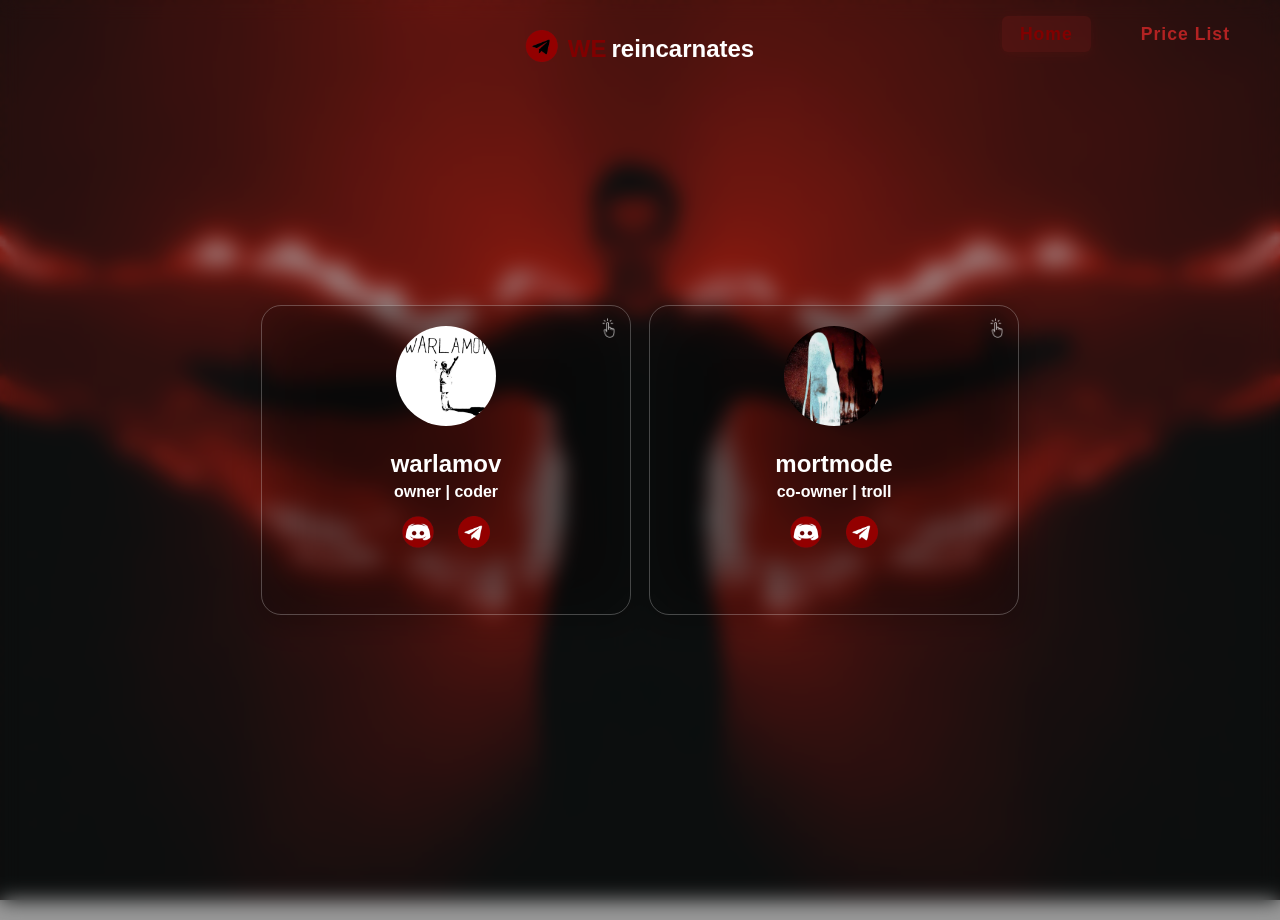
<file: public/index.html>
<!DOCTYPE html>
<html lang="en">
<head>
  <meta charset="UTF-8" />
  <link rel="icon" type="image/png" href="Images/wr.png" sizes="32x32" />
  <meta name="viewport" content="width=device-width, initial-scale=1.0" />
  <title>we reincarnate</title>
  <link rel="stylesheet" href="style.css" />
  <link href="https://fonts.cdnfonts.com/css/radwave-demo" rel="stylesheet">
  <style>
    @import url('https://fonts.googleapis.com/css2?family=Orbitron:wght@500;700&display=swap');
    @import url('https://fonts.googleapis.com/css2?family=Pacifico&display=swap');

    /******************************************
     * Стили для ПК и планшетов (Desktop & Tablet styles)
     ******************************************/
    .nickname-marquee {
      width: 100vw;
      overflow: hidden;
      background: linear-gradient(90deg, #181c2f 0%, #232946 100%);
      padding: 18px 0;
      box-shadow: 0 2px 16px 0 #181c2f55;
    }
    .marquee-track {
      display: inline-block;
      white-space: nowrap;
      animation: scroll-left 28s linear infinite;
      will-change: transform;
    }
    .nickname {
      display: inline-block;
      margin-right: 60px;
      font-size: 22px;
      color: #fff;
      text-decoration: none;
      font-family: inherit;
      letter-spacing: 1px;
      transition: 
        color 0.2s,
        text-shadow 0.2s,
        transform 0.2s,
        filter 0.2s;
    }
    .nickname:hover {
      color: #00ffe7;
      text-shadow: 0 0 16px #00ffe7, 0 0 4px #fff;
      transform: scale(1.15) rotate(-2deg);
      filter: brightness(1.3) drop-shadow(0 0 8px #00ffe7);
      animation-play-state: paused;
    }
    @keyframes scroll-left {
      0% {
        transform: translateX(100vw);
      }
      100% {
        transform: translateX(-100%);
      }
    }
    .nickname-traffic {
      position: absolute;
      left: 50%;
      top: 0;
      transform: translateX(-50%);
      width: 340px;
      height: 100vh;
      pointer-events: none;
      z-index: 2;
      display: flex;
      align-items: flex-start;
      justify-content: center;
    }
    .subscribers-platform {
      width: 100vw;
      max-width: 100vw;
      margin: 32px 0 0 0;
      display: flex;
      flex-direction: column;
      align-items: center;
      justify-content: flex-start;
      background: rgba(0,0,0,0.0);
      box-shadow: none;
      border-radius: 0;
      padding: 0 0 16px 0;
      overflow: visible;
    }
    .subscribers-title {
      font-size: 2rem;
      color: #00ffe7;
      font-family: 'JetBrains Mono', 'Fira Mono', 'Consolas', monospace;
      font-weight: bold;
      margin-bottom: 8px;
      text-shadow: 0 0 8px #00ffe7, 0 0 2px #00ffe7;
      letter-spacing: 1px;
      text-align: center;
    }
    .nickname-traffic-window {
      position: relative;
      width: 100vw;
      max-width: 100vw;
      min-width: 0;
      height: 220px; /* увеличено для шахматной сетки */
      pointer-events: none;
      z-index: 10;
      display: flex;
      align-items: flex-start;
      justify-content: flex-start;
      overflow: visible;
      background: none;
      margin: 0 auto;
    }
    .nickname-traffic-nick {
      position: absolute;
      color: #fff;
      font-family: Arial, sans-serif !important; /* Arial жирный */
      font-weight: bold !important;
      text-shadow: 0 0 8px #00ffe7, 0 0 2px #00ffe7;
      white-space: nowrap;
      filter: brightness(1.1);
      transition: filter 0.2s, font-size 0.2s, left 0.2s;
      text-decoration: none;
      pointer-events: auto;
      will-change: left;
    }
    .nickname-blink {
      position: absolute;
      color: #fff;
      font-family: 'Arial Black', Arial, sans-serif !important;
      font-weight: bold !important;
      text-shadow: 0 0 8px #00ffe7, 0 0 2px #00ffe7;
      white-space: nowrap;
      font-size: 22px;
      pointer-events: auto;
      user-select: none;
      transition: filter 0.2s, font-size 0.2s;
    }
    body {
      overflow-x: hidden;
      background: url('https://i.pinimg.com/originals/ef/e0/21/efe021233236cdeb1ebb466ba8fd956e.gif') no-repeat center center fixed;
      background-size: cover;
    }
    .nickname-track-line {
      position: absolute;
      width: 100%;
      height: 2px;
      background: rgba(255, 255, 255, 0.1);
      pointer-events: none;
    }
    .fade-anim { opacity: 0; transform: scale(0.8); transition: opacity 0.7s, transform 0.7s; }
    .fade-anim.fade-in { opacity: 1; transform: scale(1.1); }
    .fade-anim.fade-out { opacity: 0; transform: scale(0.8); }
    /* Стили для картинки-кнопки в правом верхнем углу */
    .click-hint {
      position: fixed;
      top: 10px;
      right: 10px;
      width: 0.4cm;
      height: auto;
      cursor: pointer;
      z-index: 100;
    }
    .main-nav {
      position: fixed;
      top: 24px;
      right: 32px;
      background: none;
      box-shadow: none;
      border-radius: 0;
      backdrop-filter: none;
      z-index: 2001;
    }
    .main-nav ul {
      display: flex;
      flex-direction: row;
      justify-content: flex-end;
      align-items: center;
      gap: 32px;
      padding: 0;
      margin: 0;
      background: none;
      box-shadow: none;
    }
    .main-nav li {
      margin: 0;
    }
    .nav-link {
      text-decoration: none;
      color: #b22222;
      font-family: 'Radwave Demo', Arial, sans-serif !important;
      font-weight: bold;
      letter-spacing: 1px;
      position: relative;
      transition: color 0.3s;
    }
    .nav-link::after {
      content: '';
      position: absolute;
      width: 100%;
      height: 2px;
      bottom: -4px;
      left: 0;
      background: linear-gradient(90deg, transparent, #b22222, transparent);
      transform: scaleX(0);
      transition: transform 0.3s;
    }
    .nav-link:hover::after {
      transform: scaleX(1);
    }
    .nav-link.active {
      color: #800000;
      background: rgba(178,34,34,0.15);
      outline: none;
      border-radius: 6px;
      box-shadow: 0 2px 12px 0 rgba(178,34,34,0.10);
      transition: background 0.2s, color 0.2s;
    }
    .nav-link.active:active,
    .nav-link.active:focus {
      color: #800000;
      background: rgba(255, 105, 180, 0.18); /* розоватый оттенок */
      outline: none;
      border-radius: 6px;
      box-shadow: 0 2px 14px 0 rgba(255, 105, 180, 0.13);
      transition: background 0.2s, color 0.2s;
    }
    .nav-link:not(.active):active,
    .nav-link:not(.active):focus {
      color: #b22222;
      background: rgba(178,34,34,0.10);
      outline: none;
      border-radius: 6px;
      box-shadow: 0 2px 8px 0 rgba(178,34,34,0.08);
      transition: background 0.2s, color 0.2s;
    }

    /******************************************
     * Стили для мобильных устройств (Mobile styles)
     ******************************************/
    @media (max-width: 600px) {
      .nickname {
        font-size: 16px;
        margin-right: 32px;
      }
      .nickname-marquee {
        padding: 10px 0;
      }
    }
  </style>


  <!-- =================== ПК и планшеты =================== -->
  <div class="platform desktop-only">
    <header>
      <div class="logo desktop-logo">
        <a href="https://t.me/wereincarnate" target="_blank"><img src="Images/tg.png" class="logo-icon" /></a>
        <span class="logo-we" style="font-family: 'Radwave Demo', Arial, sans-serif !important; font-weight: bold; display: inline-block; color: #800000;">WE</span>
        <br>
        <span class="logo-text" style="font-family: 'Radwave Demo', Arial, sans-serif; font-weight: bold; display: inline-block;">reincarnates</span>
      </div>
    </header>

    <nav class="main-nav desktop-nav">
      <ul>
        <li><a href="/" class="nav-link active">Home</a></li>
        <li><a href="/pricelist/" class="nav-link">Price List</a></li>
      </ul>
    </nav>

    <main>
      <div class="cards-center-container">
        <div class="card" onclick="handleClick(this, 'warlamov')" style="position: relative;">
          <img class="avatar" src="Images/warlamov.jpg" alt="warlamov" />
          <img src="Images/click.png" alt="click here" style="position: absolute; top: 8px; right: 8px; width: 28px; height: auto; z-index: 10;" />
          <h2>warlamov</h2>
          <div class="role">owner | coder</div>
          <div class="icons">
            <a href="https://discordid.netlify.app/?id=1279217258018902128" target="_blank"><img src="Images/discord.png" width="32" /></a>
            <a href="https://t.me/warlamovreal" target="_blank"><img src="Images/telegram.png" width="32" /></a>
          </div>
        </div>
        <div class="card" onclick="handleClick(this, 'mortmode')" style="position: relative;">
          <img class="avatar" src="Images/mortmode.jpg" alt="mortmode" />
          <img src="Images/click.png" alt="click here" style="position: absolute; top: 8px; right: 8px; width: 28px; height: auto; z-index: 10;" />
          <h2>mortmode</h2>
          <div class="role">co-owner | troll</div>
          <div class="icons">
            <a href="https://discordid.netlify.app/?id=1185238224797433858" target="_blank"><img src="Images/discord.png" width="32" /></a>
            <a href="https://t.me/mortmode" target="_blank"><img src="Images/telegram.png" width="32" /></a>
          </div>
        </div>
      </div>
    </main>
  </div>


  <!-- =================== Мобильные устройства =================== -->
  <div class="platform mobile-only">
    <header style="display: flex; flex-direction: column; align-items: center; justify-content: center; gap: 0; margin-top: 18px; margin-bottom: 0;">
      <div class="logo mobile-logo" style="display: flex; flex-direction: row; align-items: center; justify-content: center; gap: 8px; margin-bottom: 8px;">
        <a href="https://t.me/wereincarnate" target="_blank"><img src="Images/tg.png" class="logo-icon" style="margin-right: 6px;" /></a>
        <span class="logo-we" style="font-family: 'Radwave Demo', Arial, sans-serif !important; font-weight: bold; color: #800000; font-size: 1.3rem; letter-spacing: 1px;">WE</span>
        <span class="logo-text" style="font-family: 'Radwave Demo', Arial, sans-serif; font-weight: bold; font-size: 1.3rem; letter-spacing: 1px; color: #fff;">reincarnates</span>
      </div>
      <nav class="main-nav mobile-nav" style="display: flex; justify-content: center; align-items: center; margin: 60 0 60px 0; width: 100vw;">
        <ul style="display: flex; flex-direction: row; justify-content: center; align-items: center; gap: 18px; padding: 0; margin: 0;">
          <li><a href="/" class="nav-link active">Home</a></li>
          <li><a href="/pricelist/" class="nav-link">Price List</a></li>
        </ul>
      </nav>
    </header>
    <main>
      <div class="cards-center-container-mobile">
        <div class="card" onclick="handleClick(this, 'warlamov')">
          <img class="avatar" src="Images/warlamov.jpg" alt="warlamov" />
          <img src="Images/click.png" alt="click here" style="position: absolute; top: 6px; right: 6px; width: 20px; height: auto; z-index: 10;" />
          <h2>warlamov</h2>
          <div class="role">owner | coder</div>
          <div class="icons">
            <a href="https://discordid.netlify.app/?id=1279217258018902128" target="_blank"><img src="Images/discord.png" width="22" /></a>
            <a href="https://t.me/warlamovreal" target="_blank"><img src="Images/telegram.png" width="22" /></a>
          </div>
        </div>
        <div class="card" onclick="handleClick(this, 'mortmode')">
          <img class="avatar" src="Images/mortmode.jpg" alt="mortmode" />
          <img src="Images/click.png" alt="click here" style="position: absolute; top: 6px; right: 6px; width: 20px; height: auto; z-index: 10;" />
          <h2>mortmode</h2>
          <div class="role">co-owner | troll</div>
          <div class="icons">
            <a href="https://discordid.netlify.app/?id=1185238224797433858" target="_blank"><img src="Images/discord.png" width="22" /></a>
            <a href="https://t.me/mortmode" target="_blank"><img src="Images/telegram.png" width="22" /></a>
          </div>
        </div>
      </div>
    </main>
  </div>


  <script src="script.js"></script>
  <script>
    // Fix typing animation for mobile cards
    document.addEventListener('DOMContentLoaded', function() {
      // Only for mobile
      if (window.innerWidth > 600) return;
      const descriptions = [
        `Кодер, осинтер.\nБольшой опыт в поиске по открытым данным, анализе данных. В 2023 был фейм, но вынужден был уйти.\nРаботаю над прогами на Python, создание сайтов на HTML/CSS/JS. Второстепенно — OSINT. Знаю Java.\nСостоял в:\nOSINTATTACK — 2022г\nKNZ — 2023г\n309sq — 2023г`,
        `Троль, снос.\nМногократное участие в конференциях, войсчатах, бифах на фейм. Огромный словарный запас, быстрый тайпинг, выдержка, позволяющая побеждать в битвах.\nВ КМ тг с 2022 года, в КМ ds с 2017 года.\nСостоял в:\nOSINTATTACK — 2022г\nKNZ — 2023г\n309sq — 2023г`
      ];
      const cards = document.querySelectorAll('.platform.mobile-only .card');
      cards.forEach((card, index) => {
        let typing = card.querySelector('.typing');
        if (!typing) {
          typing = document.createElement('div');
          typing.className = 'typing';
          card.appendChild(typing);
        }
        let isTyping = false;
        let visible = false;
        card.addEventListener('click', async function(e) {
          // Prevent click on links inside card from triggering typing
          if (e.target.tagName === 'A' || e.target.closest('a')) return;
          if (isTyping) return;
          isTyping = true;
          if (!visible) {
            card.classList.add('clicked');
            typing.textContent = '';
            typing.classList.remove('typing-out');
            typing.classList.add('typing-in');
            await (async function typeEffect(element, text, speed = 20) {
              let i = 0;
              function typer() {
                if (i < text.length) {
                  element.textContent += text[i++];
                  setTimeout(typer, speed);
                } else {
                  isTyping = false;
                }
              }
              typer();
            })(typing, descriptions[index]);
            visible = true;
          } else {
            typing.classList.remove('typing-in');
            typing.classList.add('typing-out');
            setTimeout(() => {
              typing.textContent = '';
              card.classList.remove('clicked');
              typing.classList.remove('typing-out');
              visible = false;
              isTyping = false;
            }, 500);
          }
        });
      });
    });
  </script>

  <!-- Разделение отображения для ПК/планшетов и мобильных устройств -->
  <style>
    .desktop-only { display: block; }
    .mobile-only { display: none; }
    @media (max-width: 600px) {
      .desktop-only { display: none !important; }
      .mobile-only { display: block !important; }
      .logo.mobile-logo {
        margin-top: 18px !important;
        margin-bottom: 8px !important;
      }
      .main-nav.mobile-nav {
        margin-top: 0 !important;
        margin-bottom: 18px !important;
        padding: 0 !important;
        display: flex !important;
        justify-content: center !important;
        align-items: center !important;
        position: static !important;
        background: none !important;
        box-shadow: none !important;
      }
      .main-nav.mobile-nav ul {
        gap: 18px !important;
        padding: 0 !important;
        margin: 0 !important;
        display: flex !important;
        flex-direction: row !important;
        justify-content: center !important;
        align-items: center !important;
      }
      .nav-link {
        text-decoration: none !important;
        color: #b22222 !important;
        background: none !important;
        border-radius: 0 !important;
        font-family: 'Radwave Demo', Arial, sans-serif !important;
        font-size: 1.1rem !important;
        font-weight: bold !important;
        padding: 8px 18px !important;
        margin: 0 2px !important;
        box-shadow: none !important;
        transition: color 0.2s, text-shadow 0.2s !important;
      }
      .nav-link:hover {
        color: #800000 !important;
        text-decoration: underline !important;
        background: none !important;
        box-shadow: none !important;
      }
      .nav-link.active {
        color: #fff !important;
        background: #b22222 !important;
        box-shadow: 0 2px 12px 0 rgba(178,34,34,0.13) !important;
        border-radius: 10px !important;
        text-shadow: none !important;
        transition: background 0.2s !important;
      }
      .nav-link:active,
      .nav-link.active:active {
        color: #fff !important;
        background: #800000 !important;
        box-shadow: 0 0 8px 2px #80000055 !important;
      }
      .nav-link::after,
      .nav-link:hover::after,
      .nav-link.active::after {
        display: none !important;
        content: none !important;
      }
      .cards-center-container-mobile {
        min-height: 100dvh;
        display: flex;
        flex-direction: column;
        justify-content: center;
        align-items: center;
        gap: 12px;
      }
      .card {
        width: 100vw !important;
        max-width: 400px !important;
        min-width: 0 !important;
        padding: 22px 16px !important;
        margin: 0 auto 0 auto !important;
        box-sizing: border-box !important;
        border-radius: 18px !important;
        background: rgba(30,30,30,0.35) !important;
        box-shadow: 0 2px 18px 0 rgba(24,28,47,0.18) !important;
        display: flex !important;
        flex-direction: column !important;
        align-items: center !important;
        gap: 0.7em !important;
        backdrop-filter: blur(12px) !important;
        -webkit-backdrop-filter: blur(12px) !important;
        position: relative !important;
      }
      .card .avatar {
        width: 88px !important;
        height: 88px !important;
        border-radius: 50% !important;
        object-fit: cover !important;
        margin-bottom: 10px !important;
      }
      .card h2 {
        font-size: 21px !important;
        margin: 8px 0 3px 0 !important;
      }
      .card .role {
        font-size: 1.18rem !important;
        margin-bottom: 6px !important;
      }
      .card .icons {
        display: flex !important;
        gap: 12px !important;
        justify-content: center !important;
      }
      .card .icons img {
        width: 40px !important;
        height: 40px !important;
      }
  </style>
  <style>
    .cards-center-container {
      min-height: 100vh;
      width: 100vw;
      display: flex;
      flex-direction: row;
      justify-content: center;
      align-items: center;
      gap: 18px;
    }
    @media (max-width: 600px) {
      .cards-center-container {
        flex-direction: column !important;
        gap: 12px !important;
        min-height: 100dvh !important;
      }
    }
    }
    @media (max-width: 400px) {
      .card {
        max-width: 98vw !important;
        padding: 6px 2px !important;
      }
      .card .avatar {
        width: 44px !important;
        height: 44px !important;
      }
      .card h2 {
        font-size: 0.95rem !important;
      }
      .card .role {
        font-size: 0.85rem !important;
      }
      .card .icons img {
        width: 18px !important;
        height: 18px !important;
      }
    }
  </style>
</body>
</html>
</file>
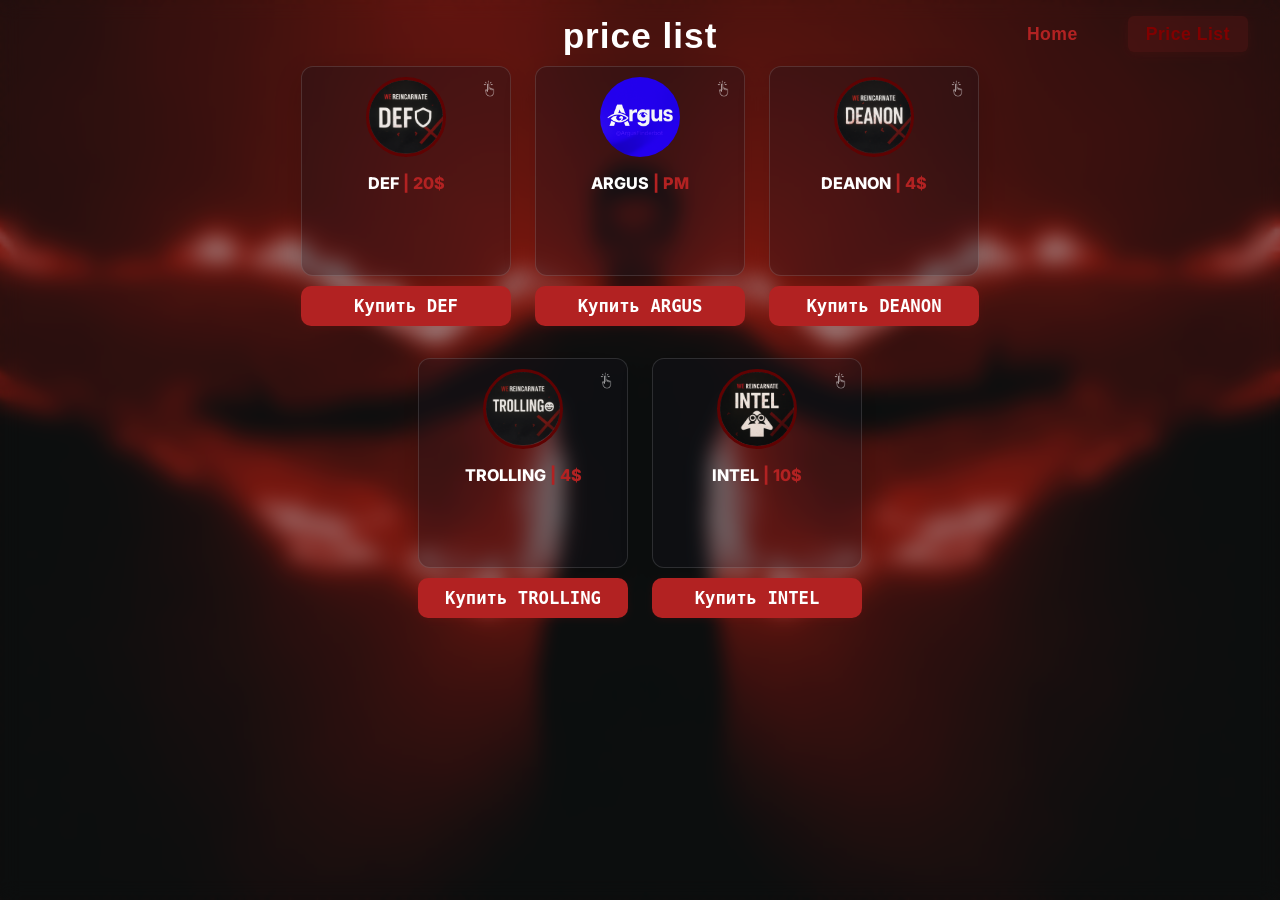
<file: public/pricelist/index.html>
<!-- Удалён ошибочный CSS-текст -->
<!DOCTYPE html>
<html lang="en">
<head>
  <meta charset="UTF-8" />
  <meta name="viewport" content="width=device-width, initial-scale=1.0" />
  <title>price list</title>
  <link rel="stylesheet" href="../style.css" />
  <link href="https://fonts.cdnfonts.com/css/radwave-demo" rel="stylesheet">
  <style>
    /* Сброс размеров карточек вне медиазапросов */
    .price-card {
      box-sizing: border-box;
      display: flex;
      flex-direction: column;
      align-items: center;
      justify-content: flex-start;
      background: rgba(20,20,30,0.32);
      border-radius: 12px;
      overflow: hidden;
      position: relative;
      transition: box-shadow 0.35s cubic-bezier(.4,0,.2,1), background 0.35s cubic-bezier(.4,0,.2,1), transform 0.25s cubic-bezier(.4,0,.2,1);
      cursor: pointer;
      user-select: none;
      /* размеры убраны, чтобы перебивались медиазапросами */
    }
    .card-avatar {
      display: block;
    }
    .card-title {
      margin-bottom: 8px;
    }
    /* =================== ПК и планшеты (Desktop & Tablet, ширина > 600px) =================== */
    @media (min-width: 601px) {
      .price-list-grid {
        display: flex;
        flex-wrap: wrap;
        justify-content: center;
        gap: 32px 24px;
        max-width: 900px;
        margin: 0 auto;
      }
      .price-list-grid > div {
        display: flex;
        flex-direction: column;
        align-items: center;
        justify-content: flex-start;
      }
      .price-card {
        /* размеры убраны, чтобы карточки были гибкими на планшетах */
        padding: 18px 14px 14px 14px;
        margin: 0;
        display: flex;
        flex-direction: column;
        align-items: center;
        justify-content: flex-start;
      }
      .card-avatar {
        max-width: 75px;
        max-height: 75px;
        margin-bottom: 8px;
      }
      .card-title {
        font-size: 1.01rem;
      }
      .product-desc {
        min-height: 24px;
        font-size: 1.01rem;
        margin-top: 4px;
      }
      .center-title {
        z-index: 10 !important;
        position: relative !important;
      }
    }

    @media (min-width: 901px) {
      .price-card {
        width: 260px;
        height: 310px;
        padding: 10px 7px 7px 7px;
        box-sizing: border-box;
        overflow: hidden;
      }
      .card-avatar {
        max-width: 80px;
        max-height: 80px;
        margin-bottom: 16px;
      }
      .card-title {
        font-size: 1.01rem;
      }
      .product-desc {
        min-height: 12px;
        max-height: 27px;
        font-size: 1.01rem;
        margin-top: 4px;
        overflow: hidden;
        text-overflow: ellipsis;
        white-space: normal;
        display: -webkit-box;
        -webkit-line-clamp: 3;
        line-clamp: 3;
        -webkit-box-orient: vertical;
      }
    }
    /* =================== Планшеты (Tablet only, 601px - 900px) =================== */
    /* Удалено для полной идентичности прошлой версии (только flex) */
    .price-card:active {
      background: rgba(255, 105, 180, 0.22);
      box-shadow: 0 2px 18px 0 rgba(255, 105, 180, 0.18);
      transform: scale(0.98);
    }
    .product-desc {
      max-width: 100%;
      color: #fff;
      font-family: 'JetBrains Mono', monospace;
      line-height: 1.4;
      letter-spacing: 0.01em;
      transition: color 0.2s;
      word-break: break-word;
      overflow-wrap: break-word;
      white-space: pre-line;
      box-sizing: border-box;
      overflow: hidden;
      font-weight: bold;
    }
    .typing {
      border-right: 2px solid #b22222;
      animation: blink-caret 0.8s steps(1) infinite;
    }
    @keyframes blink-caret {
      0%, 100% { border-color: transparent; }
      50% { border-color: #b22222; }
    }
    .price-card:focus-within,
    .price-card:hover,
    .price-card.active-typing {
      /* внутренний блюр и розовый фон только по нужным условиям */
      background: none;
      box-shadow: none;
      outline: none;
      transform: translateY(-4px) scale(1.025);
    }
    .price-card .platform-blur {
      position: absolute;
      top: 0; left: 0; right: 0; bottom: 0;
      border-radius: 12px;
      pointer-events: none;
      z-index: 1;
      background: rgba(255, 105, 180, 0.13);
      /* убран блюр */
      opacity: 0;
      transition: opacity 0.25s;
    }
    .price-card.active-typing .platform-blur,
    .price-card:hover .platform-blur,
    .price-card:focus-within .platform-blur,
    .price-card:active .platform-blur {
      opacity: 1;
    }
    .price-card:active {
      background: rgba(255, 105, 180, 0.22);
      box-shadow: 0 2px 18px 0 rgba(255, 105, 180, 0.18);
      transform: scale(0.98);
    }
    .price-card:focus-within,
    .price-card:hover {
      background: none;
      box-shadow: none;
      outline: none;
    }
    .price-card:active {
      background: rgba(255, 105, 180, 0.22);
      box-shadow: 0 2px 18px 0 rgba(255, 105, 180, 0.18);
    }

    /* (удалено, см. выше) */

    /* =================== Мобильные устройства (Mobile, <= 600px) =================== */
    @media (max-width: 600px) {
      .price-list-grid {
        display: flex;
        flex-direction: column;
        align-items: center;
        max-width: 100%;
        gap: 12px 0;
        margin: 18px auto 0 auto;
      }
      .price-card {
        width: 96vw;
        max-width: 340px;
        min-width: 0;
        height: auto;
        max-height: 220px;
        min-height: 120px;
        padding: 10px 4px 8px 4px;
        border-radius: 12px;
      }
      .card-avatar {
        max-width: 95px;
        max-height: 95px;
        margin-bottom: 7px;
      }
      /* Удалены дублирующие и конфликтующие font-size */
      .desc-typing {
        font-size: 1.3rem !important;
        top: 12px;
        left: 12px;
        right: 12px;
        min-height: 18px;
      }
      .card-title {
        font-size: 1.5rem;
      }
      /* Отдельная настройка product-desc для мобильной версии */
      .product-desc {
        font-size: 1.02rem !important;
        max-height: 38px;
        line-height: 1.3;
        overflow: hidden;
        text-overflow: ellipsis;
        display: -webkit-box;
        -webkit-line-clamp: 3;
        line-clamp: 3;
        -webkit-box-orient: vertical;
      }
      /* ===== Логотип только для мобильных ===== */
      .mobile-logo-container {
        display: flex;
        justify-content: center;
        align-items: center;
        width: 100%;
        margin-top: 16px;
        margin-bottom: 0;
      }
      .mobile-logo {
        width: 54px;
        height: 54px;
        border-radius: 50%;
        box-shadow: 0 2px 12px 0 rgba(178,34,34,0.13);
        background: #fff;
        object-fit: cover;
      }
      .main-nav {
        display: none;
      }
      .mobile-nav {
        display: flex;
        justify-content: center;
        gap: 24px;
        margin-top: 0 !important;
        margin-bottom: 16 !important;
      }
      .mobile-nav .nav-link {
        font-size: 1.1rem;
        padding: 8px 22px;
        border-radius: 12px;
        background: none;
        color: #b22222;
        font-family: 'Radwave Demo', Arial, sans-serif !important;
        font-weight: bold;
        text-decoration: none;
        box-shadow: none;
        letter-spacing: 1px;
        border: none;
        outline: none;
        transition: background 0.22s, color 0.22s, box-shadow 0.22s, transform 0.18s;
        position: relative;
        margin-bottom: 0;
      }
      .mobile-nav .nav-link.active {
        background: #b22222;
        color: #fff;
        box-shadow: 0 2px 12px 0 rgba(178,34,34,0.18);
        transform: translateY(-2px) scale(1.04);
      }
      .mobile-nav .nav-link:not(.active):hover,
      .mobile-nav .nav-link:not(.active):focus {
        background: rgba(255, 105, 180, 0.13);
        color: #b22222;
        box-shadow: 0 2px 10px 0 rgba(255, 105, 180, 0.13);
        transform: translateY(-1px) scale(1.03);
      }
      .mobile-nav .nav-link:active {
        background: #b22222;
        color: #fff;
        box-shadow: 0 2px 14px 0 rgba(255, 105, 180, 0.18);
        transform: scale(0.98);
      }
      .mobile-nav .nav-link {
        /* анимация появления */
        opacity: 0;
        animation: navBtnFadeIn 0.7s cubic-bezier(.4,0,.2,1) forwards;
      }
      .mobile-nav .nav-link:nth-child(1) { animation-delay: 0.08s; }
      .mobile-nav .nav-link:nth-child(2) { animation-delay: 0.18s; }
      @keyframes navBtnFadeIn {
        from { opacity: 0; transform: translateY(-12px) scale(0.98); }
        to { opacity: 1; transform: none; }
      }
      .center-title {
        position: static !important;
        display: block !important;
        width: 100%;
        margin: 18px auto 12px auto !important;
        padding: 0 !important;
        text-align: center !important;
        font-size: 2.2rem !important;
        color: #fff;
        font-family: 'Radwave Demo', Arial, sans-serif;
        font-weight: bold;
        letter-spacing: 1px;
        background: none !important;
        box-shadow: none !important;
      }
      main {
        margin-top: 0 !important;
      }
    }

    /* =================== Очень маленькие экраны (например, старые телефоны) =================== */
    @media (max-width: 420px) {
      .price-list-grid {
        flex-direction: column;
        align-items: center;
        max-width: 100%;
      }
    }

    /* =================== Навигация (общие стили) =================== */
    .nav-link {
      text-decoration: none;
      color: #b22222;
      font-family: 'Radwave Demo', Arial, sans-serif !important;
      font-weight: bold;
      position: relative;
      transition: color 0.3s;
      letter-spacing: 0.5px;
    }
    .nav-link::after {
      content: '';
      position: absolute;
      width: 100%;
      height: 2px;
      bottom: -4px;
      left: 0;
      background: linear-gradient(90deg, transparent, #b22222, transparent);
      transform: scaleX(0);
      transition: transform 0.3s;
    }
    .nav-link:hover::after {
      transform: scaleX(1);
    }
    .nav-link.active {
      color: #800000;
      background: rgba(178,34,34,0.15);
      outline: none;
      border-radius: 6px;
      box-shadow: 0 2px 12px 0 rgba(178,34,34,0.10);
      transition: background 0.2s, color 0.2s;
    }
    .nav-link.active:active,
    .nav-link.active:focus {
      color: #800000;
      background: rgba(255, 105, 180, 0.18); /* розоватый оттенок */
      outline: none;
      border-radius: 6px;
      box-shadow: 0 2px 14px 0 rgba(255, 105, 180, 0.13);
      transition: background 0.2s, color 0.2s;
    }
    .nav-link:not(.active):active,
    .nav-link:not(.active):focus {
      color: #b22222;
      background: rgba(178,34,34,0.10);
      outline: none;
      border-radius: 6px;
      box-shadow: 0 2px 8px 0 rgba(178,34,34,0.08);
      transition: background 0.2s, color 0.2s;
    }
  </style>
  <link href="https://fonts.googleapis.com/css?family=Inter:400,700&display=swap" rel="stylesheet">
</head>
<body>

  <!-- =================== ПК и планшеты =================== -->
  <div class="platform desktop-only">
    <nav class="main-nav">
      <ul>
        <li><a href="/" class="nav-link">Home</a></li>
        <li><a href="/pricelist/" class="nav-link active">Price List</a></li>
      </ul>
    </nav>
    <h1 class="center-title" style="margin: 0; padding-top: 16px; padding-bottom: 0; text-align: center; position: absolute; top: 0; left: 0; right: 0; z-index: 10; font-size: 2.2rem; color: #fff; font-family: 'Radwave Demo', Arial, sans-serif; font-weight: bold; letter-spacing: 1px;">price list</h1>
    <main>
      <div class="price-list-grid">
        <!-- DEF -->
        <div style="display: flex; flex-direction: column; align-items: center;">
          <div class="price-card" data-product="DEF" tabindex="0" style="margin-bottom: 0 !important; width: 210px !important; height: 210px !important; min-width: 0 !important; min-height: 0 !important; max-width: none !important; max-height: none !important;">
            <img class="card-avatar" src="../Images/def.png" alt="DEF" />
            <div class="card-title">DEF <span style="color:#b22222;font-weight:800;font-family:'Inter','Roboto',Arial,sans-serif;">| 20$</span></div>
            <img src="../Images/click.png" alt="click here" class="click-hint-card" />
            <div class="desc-underline"></div>
            <div class="product-desc"></div>
          </div>
          <button class="mini-buy-btn" data-product="DEF" style="margin-top: 10px;">Купить DEF</button>
        </div>
        <!-- ARGUS -->
        <div style="display: flex; flex-direction: column; align-items: center;">
          <div class="price-card" data-product="ARGUS" tabindex="0" style="margin-bottom: 0 !important; width: 210px !important; height: 210px !important; min-width: 0 !important; min-height: 0 !important; max-width: none !important; max-height: none !important;">
            <img class="card-avatar" src="../Images/arguslogo.png" alt="ARGUS" />
            <div class="card-title">ARGUS <span style="color:#b22222;font-weight:800;font-family:'Inter','Roboto',Arial,sans-serif;">| PM</span></div>
            <img src="../Images/click.png" alt="click here" class="click-hint-card" />
            <div class="product-desc"></div>
          </div>
          <button class="mini-buy-btn" data-product="ARGUS" style="margin-top: 10px;">Купить ARGUS</button>
        </div>
        <!-- DEANON -->
        <div style="display: flex; flex-direction: column; align-items: center;">
          <div class="price-card" data-product="DEANON" tabindex="0" style="margin-bottom: 0 !important; width: 210px !important; height: 210px !important; min-width: 0 !important; min-height: 0 !important; max-width: none !important; max-height: none !important;">
            <img class="card-avatar" src="../Images/dnn.png" alt="DEANON" />
            <div class="card-title">DEANON <span style="color:#b22222;font-weight:800;font-family:'Inter','Roboto',Arial,sans-serif;">| 4$</span></div>
            <img src="../Images/click.png" alt="click here" class="click-hint-card" />
            <div class="product-desc"></div>
          </div>
          <button class="mini-buy-btn" data-product="DEANON" style="margin-top: 10px;">Купить DEANON</button>
        </div>
        <!-- TROLLING -->
        <div style="display: flex; flex-direction: column; align-items: center;">
          <div class="price-card troll" data-product="TROLLING" tabindex="0" style="margin-bottom: 0 !important; width: 210px !important; height: 210px !important; min-width: 0 !important; min-height: 0 !important; max-width: none !important; max-height: none !important;">
            <img class="card-avatar" src="../Images/trolling.png" alt="TROLLING" />
            <div class="card-title">TROLLING <span style="color:#b22222;font-weight:800;font-family:'Inter','Roboto',Arial,sans-serif;">| 4$</span></div>
            <img src="../Images/click.png" alt="click here" class="click-hint-card" />
            <div class="product-desc"></div>
          </div>
          <button class="mini-buy-btn" data-product="TROLLING" style="margin-top: 10px;">Купить TROLLING</button>
        </div>
        <!-- INTEL -->
        <div style="display: flex; flex-direction: column; align-items: center;">
          <div class="price-card intel" data-product="INTEL" tabindex="0" style="margin-bottom: 0 !important; width: 210px !important; height: 210px !important; min-width: 0 !important; min-height: 0 !important; max-width: none !important; max-height: none !important;">
            <img class="card-avatar" src="../Images/intel.png" alt="INTEL" />
            <div class="card-title">INTEL <span style="color:#b22222;font-weight:800;font-family:'Inter','Roboto',Arial,sans-serif;">| 10$</span></div>
            <img src="../Images/click.png" alt="click here" class="click-hint-card" />
            <div class="product-desc"></div>
          </div>
          <button class="mini-buy-btn" data-product="INTEL" style="margin-top: 10px;">Купить INTEL</button>
        </div>
      </div>
    </main>
  </div>

  <!-- =================== Мобильные устройства =================== -->
  <div class="platform mobile-only">
    <h1 class="center-title" style="margin: 0; padding-top: 12px; padding-bottom: 0; text-align: center; position: static; font-size: 2.2rem; color: #fff; font-family: 'Radwave Demo', Arial, sans-serif; font-weight: bold; letter-spacing: 1px;">PRICE LIST</h1>
    <nav class="main-nav mobile-nav" style="display: flex; justify-content: center; align-items: center; width: 100%; margin: 60px 0 18px 0 !important;">
      <ul style="display: flex; flex-direction: row; justify-content: center; align-items: center; gap: 18px; padding: 0; margin: 0; width: 100%;">
        <li><a href="/" class="nav-link">Home</a></li>
        <li><a href="/pricelist/" class="nav-link active">Price List</a></li>
      </ul>
    </nav>
    <div style="height: 18px;"></div>
    <main>
      <div class="price-list-grid">
        <!-- DEF -->
        <div style="display: flex; flex-direction: column; align-items: center;">
          <div class="price-card" data-product="DEF" tabindex="0" style="margin-bottom: 0;">
            <img class="card-avatar" src="../Images/def.png" alt="DEF" />
            <div class="card-title">DEF <span style="color:#b22222;font-weight:800;font-family:'Inter','Roboto',Arial,sans-serif;">| 20$</span></div>
            <img src="../Images/click.png" alt="click here" class="click-hint-card" />
            <div class="desc-underline"></div>
            <div class="product-desc"></div>
          </div>
          <button class="mini-buy-btn" data-product="DEF" style="margin-top: 10px;">Купить DEF</button>
        </div>
        <!-- ARGUS -->
        <div style="display: flex; flex-direction: column; align-items: center;">
          <div class="price-card" data-product="ARGUS" tabindex="0" style="margin-bottom: 0;">
            <img class="card-avatar" src="../Images/arguslogo.png" alt="ARGUS" />
            <div class="card-title">ARGUS <span style="color:#b22222;font-weight:800;font-family:'Inter','Roboto',Arial,sans-serif;">| PM</span></div>
            <img src="../Images/click.png" alt="click here" class="click-hint-card" />
            <div class="product-desc"></div>
          </div>
          <button class="mini-buy-btn" data-product="ARGUS" style="margin-top: 10px;">Купить ARGUS</button>
        </div>
        <!-- DEANON -->
        <div style="display: flex; flex-direction: column; align-items: center;">
          <div class="price-card" data-product="DEANON" tabindex="0" style="margin-bottom: 0;">
            <img class="card-avatar" src="../Images/dnn.png" alt="DEANON" />
            <div class="card-title">DEANON <span style="color:#b22222;font-weight:800;font-family:'Inter','Roboto',Arial,sans-serif;">| 4$</span></div>
            <img src="../Images/click.png" alt="click here" class="click-hint-card" />
            <div class="product-desc"></div>
          </div>
          <button class="mini-buy-btn" data-product="DEANON" style="margin-top: 10px;">Купить DEANON</button>
        </div>
        <!-- TROLLING -->
        <div style="display: flex; flex-direction: column; align-items: center;">
          <div class="price-card troll" data-product="TROLLING" tabindex="0" style="margin-bottom: 0;">
            <img class="card-avatar" src="../Images/trolling.png" alt="TROLLING" />
            <div class="card-title">TROLLING <span style="color:#b22222;font-weight:800;font-family:'Inter','Roboto',Arial,sans-serif;">| 4$</span></div>
            <img src="../Images/click.png" alt="click here" class="click-hint-card" />
            <div class="product-desc"></div>
          </div>
          <button class="mini-buy-btn" data-product="TROLLING" style="margin-top: 10px;">Купить TROLLING</button>
        </div>
        <!-- INTEL -->
        <div style="display: flex; flex-direction: column; align-items: center;">
          <div class="price-card intel" data-product="INTEL" tabindex="0" style="margin-bottom: 0;">
            <img class="card-avatar" src="../Images/intel.png" alt="INTEL" />
            <div class="card-title">INTEL <span style="color:#b22222;font-weight:800;font-family:'Inter','Roboto',Arial,sans-serif;">| 10$</span></div>
            <img src="../Images/click.png" alt="click here" class="click-hint-card" />
            <div class="product-desc"></div>
          </div>
          <button class="mini-buy-btn" data-product="INTEL" style="margin-top: 10px;">Купить INTEL</button>
        </div>
      </div>
    </main>
  </div>
  <style>
    /* =================== Платформы: Desktop/Tablet =================== */
    .platforms-desktop {
      display: flex;
      justify-content: center;
      gap: 24px;
      margin: 24px 0 0 0;
    }
    .platforms-mobile {
      display: none;
    }

    /* =================== Платформы: Mobile =================== */
    @media (max-width: 600px) {
      .platforms-desktop {
        display: none;
      }
      .platforms-mobile {
        display: flex;
        justify-content: center;
        gap: 16px;
        margin: 18px 0 0 0;
      }
    }

    /* =================== Платформы: Пример настройки для быстрой правки =================== */
    /*
    .platform-link img {
      border-radius: 8px;
      transition: box-shadow 0.2s, transform 0.2s;
    }
    .platform-link img:hover {
      box-shadow: 0 2px 8px 0 rgba(178,34,34,0.18);
      transform: scale(1.08);
    }
    */
    .price-card-content {
      transition: opacity 0.45s cubic-bezier(.4,0,.2,1), filter 0.45s cubic-bezier(.4,0,.2,1);
      opacity: 1;
      filter: none;
    }
    .price-card-content.hide {
      opacity: 0;
      filter: blur(8px);
      pointer-events: none;
    }
    .desc-typing {
      position: absolute;
      top: 18px;
      left: 18px;
      right: 18px;
      min-height: 24px;
      color: #fff;
      font-family: 'JetBrains Mono', monospace;
      font-size: 0.890rem;
      font-weight: bold;
      background: none;
      z-index: 10;
      pointer-events: none;
      opacity: 0;
      transition: opacity 0.45s cubic-bezier(.4,0,.2,1);
      white-space: pre-line;
      user-select: text;
    }
    .desc-typing.visible {
      opacity: 1;
      pointer-events: auto;
    }
    .desc-typing .typing-caret {
      border-right: 2px solid #b22222;
      animation: blink-caret 0.8s steps(1) infinite;
    }
  </style>
  <script>
    // Описания для платформ
    const productDescriptions = {
      'DEF': 'Защита от доксов, сливов, троллинга и конфликтов. Быстро реагируем на угрозы, давление и попытки деанона. Предотвращаем развитие ситуации. Работаем до полной стабилизации ситуации.',
      'DEANON': 'Полная или частичная деанонимизация личности. Работаем по любым входным данным. Данные передаются только заказчику. Результат зависит от входных, порой содействие клиента улучшает итог.',
      'TROLLING': 'Угрозы, сливы, давление через окружение. Атаки, провокации, массовая травля. Выбиваем реакцию, портим репутацию, создаём конфликт. Подходит для интернет-войн, испортить репутацию или настроение.',
      'INTEL': 'Разведка, слежка, сбор цифровых следов. Анализ активности, связи, аккаунтов. Отслеживаем поведение и фиксацию изменений. Предоставляем полный отчёт. Срок выполнения — от 7 до 14 дней, зависит от цели.',
      'ARGUS': 'Универсальный мультитул бот для поиска, анализа и мониторинга данных. Работает по никам, логинам, телефонам и другим цифровым следам. Покупка производится в самом боте.'
    };

    // Для каждой карточки своё состояние
    document.querySelectorAll('.price-card').forEach(card => {
      // Вынести click-hint-card из .price-card-content, если он там
      let clickHint = card.querySelector('.click-hint-card');
      if (clickHint && clickHint.parentElement !== card) {
        card.insertBefore(clickHint, card.firstChild);
      }
      // Обернуть содержимое карточки в .price-card-content (кроме click-hint-card)
      if (!card.querySelector('.price-card-content')) {
        const content = document.createElement('div');
        content.className = 'price-card-content';
        // Переносим все элементы кроме click-hint-card
        Array.from(card.childNodes).forEach(node => {
          if (node !== clickHint && node.nodeType === 1) content.appendChild(node);
        });
        card.appendChild(content);
      }
      // Добавить внутренний слой блюра и розового свечения
      if (!card.querySelector('.platform-blur')) {
        const blur = document.createElement('div');
        blur.className = 'platform-blur';
        card.appendChild(blur);
      }
      // Добавить контейнер для описания
      if (!card.querySelector('.desc-typing')) {
        const desc = document.createElement('div');
        desc.className = 'desc-typing';
        card.appendChild(desc);
      }
      // Состояние для этой карточки
      let showingDesc = false;
      let typingTimeout = null;
      let isAnimating = false;
      let hovered = false;
      const product = card.getAttribute('data-product');
      card.style.position = 'relative';

      // Новая логика свечения платформы:
      // 1. Свечение есть если: hovered === true (курсор наведён)
      // 2. Свечение есть если: isAnimating === true (идёт анимация тайпинга)
      // 3. Свечение есть если: showingDesc === true (описание показано и текст есть)
      // 4. Нет свечения если: на мейн инфе (showingDesc === false, isAnimating === false, hovered === false)
      function updateActiveTyping() {
        // hovered — всегда подсвечивает
        if (hovered) {
          card.classList.add('active-typing');
          return;
        }
        // isAnimating — всегда подсвечивает
        if (isAnimating) {
          card.classList.add('active-typing');
          return;
        }
        // showingDesc — подсвечивает только если реально есть описание (desc.visible и не пусто)
        const desc = card.querySelector('.desc-typing');
        if (showingDesc && desc && desc.classList.contains('visible') && desc.textContent.trim().length > 0) {
          card.classList.add('active-typing');
          return;
        }
        // иначе — убираем свечение
        card.classList.remove('active-typing');
      }

      function clearTyping(desc) {
        if (typingTimeout) {
          clearTimeout(typingTimeout);
          typingTimeout = null;
        }
        if (desc) desc.innerHTML = '';
      }

      function typeText(element, text, speed = 18, cb) {
        let i = 0;
        element.innerHTML = '';
        function typing() {
          if (i <= text.length) {
            element.innerHTML = text.slice(0, i) + '<span class="typing-caret"></span>';
            i++;
            typingTimeout = setTimeout(typing, speed + Math.random() * 30);
          } else {
            element.innerHTML = text;
            typingTimeout = null;
            if (cb) cb();
          }
        }
        typing();
      }

      function eraseCard(cb) {
        let line = card.querySelector('.erase-line');
        if (!line) {
          line = document.createElement('div');
          line.className = 'erase-line';
          line.style.position = 'absolute';
          line.style.left = 0;
          line.style.top = 0;
          line.style.width = '100%';
          line.style.height = '100%';
          line.style.background = 'linear-gradient(90deg, #b22222 0%, #fff 100%)';
          line.style.opacity = '0.12';
          line.style.zIndex = 20;
          line.style.transition = 'opacity 0.45s';
          card.appendChild(line);
        }
        line.style.opacity = '1';
        setTimeout(() => {
          line.style.opacity = '0';
          if (cb) setTimeout(cb, 350);
        }, 350);
      }

      function showDescription() {
        if (isAnimating) return;
        isAnimating = true;
        updateActiveTyping();
        const content = card.querySelector('.price-card-content');
        const desc = card.querySelector('.desc-typing');
        const clickHint = card.querySelector('.click-hint-card');
        if (!desc || !content) { isAnimating = false; updateActiveTyping(); return; }
        clearTyping(desc);
        desc.classList.remove('visible');
        if (clickHint) clickHint.style.opacity = '0';
        eraseCard(() => {
          content.classList.add('hide');
          desc.classList.add('visible');
          // Важно: показываем описание только после завершения тайпинга
          typeText(desc, productDescriptions[product], 18, () => {
            isAnimating = false;
            showingDesc = true;
            updateActiveTyping();
          });
        });
      }

      function hideDescription() {
        if (isAnimating) return;
        isAnimating = true;
        updateActiveTyping();
        const content = card.querySelector('.price-card-content');
        const desc = card.querySelector('.desc-typing');
        const clickHint = card.querySelector('.click-hint-card');
        if (!desc || !content) { isAnimating = false; updateActiveTyping(); return; }
        clearTyping(desc);
        desc.classList.remove('visible');
        eraseCard(() => {
          content.classList.remove('hide');
          desc.innerHTML = '';
          if (clickHint) clickHint.style.opacity = '1';
          isAnimating = false;
          showingDesc = false;
          updateActiveTyping();
        });
      }

      card.addEventListener('click', function(e) {
        // Если клик был по кнопке "Купить" или "перейти в бота" — не триггерим анимацию карточки
        const isBuyBtn = e.target.closest('.buy-btn');
        if (isBuyBtn) return;
        if (isAnimating) return;
        // Если описание уже показано, скрываем его
        if (showingDesc) {
          hideDescription();
          // Снять фокус с карточки после скрытия описания
          card.blur();
        } else {
          // Важно: показываем описание только после завершения тайпинга
          showDescription();
        }
      });

      card.addEventListener('mouseenter', function() {
        hovered = true;
        updateActiveTyping();
      });
      card.addEventListener('mouseleave', function() {
        hovered = false;
        updateActiveTyping();
      });

      // Убрать фон при потере фокуса (например, клик вне карточки)
      card.addEventListener('blur', function(e) {
        // Только если фокус ушёл с карточки и её потомков
        setTimeout(() => {
          if (!card.matches(':focus-within')) {
            updateActiveTyping();
          }
        }, 0);
      });

      // Сбросить свечение, если карточка вернулась на мейн инфу и курсор не наведен
      card.addEventListener('transitionend', function(e) {
        if (e.propertyName === 'opacity') {
          if (!showingDesc && !isAnimating && !hovered) {
            card.classList.remove('active-typing');
          }
        }
      });
    });
  // --- CryptoBot оплата ---
  async function payWithCryptoBot(product, amount) {
    // Формируем красивое описание (без username)
    const now = new Date();
    const dateStr = now.toLocaleDateString('ru-RU');
    const timeStr = now.toLocaleTimeString('ru-RU', { hour: '2-digit', minute: '2-digit' });
    const description = `Услуга: ${product}\n📅 Дата: ${dateStr} ${timeStr}`;

    const response = await fetch('/api/create-invoice', {
      method: 'POST',
      headers: { 'Content-Type': 'application/json' },
      body: JSON.stringify({
        amount: amount,
        currency: 'USDT',
        description: description
      })
    });
    const data = await response.json();
    if (data.pay_url) {
      window.open(data.pay_url, '_blank');
    } else {
      alert('Ошибка при создании счета: ' + (data.error || ''));
    }
  }

  // Ссылки на CryptoBot для ручной оплаты (если нужно)
  const cryptoBotLinks = {
    DEF: 'https://t.me/CryptoBot?start=shop_def',
    DEANON: 'https://t.me/CryptoBot?start=shop_deanon',
    TROLLING: 'https://t.me/CryptoBot?start=shop_trolling',
    INTEL: 'https://t.me/CryptoBot?start=shop_intel',
    ARGUS: 'https://t.me/CryptoBot?start=shop_argus'
  };

  document.querySelectorAll('.mini-buy-btn').forEach(btn => {
    btn.addEventListener('contextmenu', function(e) {
      // ПКМ — открыть ссылку на CryptoBot
      e.preventDefault();
      const product = btn.getAttribute('data-product');
      if (cryptoBotLinks[product]) {
        window.open(cryptoBotLinks[product], '_blank');
      } else {
        alert('Ссылка на CryptoBot не найдена для этого продукта');
      }
    });
    btn.addEventListener('click', function() {
      const product = btn.getAttribute('data-product');
      let amount = 0;
      if (product === 'DEF') amount = 20;
      if (product === 'DEANON') amount = 4;
      if (product === 'TROLLING') amount = 4;
      if (product === 'INTEL') amount = 10;
      if (amount > 0) payWithCryptoBot(product, amount);
      else alert('Для этого продукта оплата не настроена');
    });
  });
  // (Подсказки убраны по просьбе пользователя)
  </script>
</body>
</html>
</file>
<file: public/style.css>
/******************************************
 * ПК и планшеты (Desktop & Tablet styles)
 ******************************************/

/* --- Мини-платформы-кнопки под карточками прайс-листа --- */
.mini-buy-grid {
  display: grid;
  grid-template-columns: repeat(5, 1fr);
  gap: 18px;
  max-width: 900px;
  margin: 24px auto 0 auto;
  justify-items: center;
}
.mini-buy-btn {
  width: 210px;
  height: 40px;
  min-width: 210px;
  max-width: 210px;
  min-height: 40px;
  max-height: 40px;
  background: #b22222;
  color: #fff;
  border: none;
  border-radius: 10px;
  font-family: 'JetBrains Mono', monospace;
  font-size: 1.08rem;
  font-weight: 600;
  display: flex;
  align-items: center;
  justify-content: center;
  cursor: pointer;
  box-shadow: 0 2px 8px 0 rgba(178,34,34,0.10);
  margin: 0;
  padding: 0 12px;
  transition: background 0.2s, color 0.2s, box-shadow 0.2s, transform 0.18s;
  text-decoration: none;
  outline: none;
  position: relative;
  z-index: 10;
}
.mini-buy-btn:hover, .mini-buy-btn:focus {
  background: #800000;
  color: #fff;
  box-shadow: 0 4px 16px 0 #b2222240;
  transform: translateY(-2px) scale(1.03);
}
.mini-buy-btn:active {
  background: #ff6fae;
  color: #fff;
  box-shadow: 0 2px 8px 0 #ff6fae33;
  transform: scale(0.98);
}

/* --- Плавающее описание платформы в левом верхнем углу --- */
.floating-desc {
  position: fixed;
  top: 32px;
  left: 32px;
  background: rgba(0,0,0,0.82);
  border-radius: 12px;
  padding: 16px 22px;
  color: #fff;
  font-family: 'JetBrains Mono', monospace;
  font-size: 1.01rem;
  box-shadow: 0 2px 16px 0 #00ffe733;
  max-width: 320px;
  min-width: 0;
  pointer-events: auto;
  z-index: 9999;
  display: none;
  user-select: text;
  transition: opacity 0.25s;
  white-space: pre-line;
}

/* --- Анимация для курсора в тайпинге --- */
.typing-caret {
  display: inline-block;
  width: 2px;
  height: 1em;
  background: #b22222;
  margin-left: 2px;
  animation: blink-caret 0.8s steps(1) infinite;
  vertical-align: middle;
}

@keyframes blink-caret {
  0%, 100% { opacity: 0; }
  50% { opacity: 1; }
}

/* --- Карточка прайс-листа: базовые стили --- */
.price-card {
  position: relative;
  overflow: hidden;
}

/* Анимация линии (ухода) сверху */
.price-card .desc-underline {
  position: absolute;
  left: 0;
  top: 0;
  width: 100%;
  height: 3px;
  background: linear-gradient(90deg, #ff6fae 0%, #ffb6e6 100%);
  transform: scaleX(0);
  transform-origin: left;
  transition: transform 0.35s cubic-bezier(.4,0,.2,1);
  z-index: 20;
}
.price-card.show-desc .desc-underline {
  transform: scaleX(1);
}

.price-card .product-desc {
  opacity: 0;
  pointer-events: none;
  transform: translateY(20px);
  transition: opacity 0.5s, transform 0.5s;
}
.price-card.show-desc .product-desc {
  opacity: 1;
  pointer-events: auto;
  transform: translateY(0);
}
.price-card .typing-effect {
  border-right: 2px solid #b22222;
  animation: blink-caret 0.8s steps(1) infinite;
}
@keyframes blink-caret {
  0%, 100% { border-color: transparent; }
  50% { border-color: #b22222; }
}
.logo-we {
  color: #800000 !important;
  font-family: 'Arial Black', Arial, sans-serif !important;
  font-weight: bold !important;
  margin-right: 5px;
  text-shadow: none !important;
  filter: none !important;
  background: none !important;
  mix-blend-mode: normal !important;
  box-shadow: none !important;
  opacity: 1 !important;
}
* {
  margin: 0;
  padding: 0;
  box-sizing: border-box;
}

body, html {
  height: 100%;
  font-family: 'Arial Black', Arial, sans-serif;
  background: url('Images/bg.gif') no-repeat center center fixed;
  background-size: cover;
  color: white;
}

.platform {
  width: 100vw;
  min-height: 100vh;
  backdrop-filter: blur(10px);
  background-color: rgba(0, 0, 0, 0.4);
  display: flex;
  flex-direction: column;
  align-items: center;
  justify-content: center; /* БЫЛО flex-start. Держать строго по центру! */
  position: relative;
  top: 0;
  left: 0;
}

/* ...existing code... */


/******************************************
 * Мобильные устройства (Mobile styles)
 ******************************************/

/* Все стили для мобильных устройств строго внутри max-width: 600px! */
@media (max-width: 600px) {
  /* --- Мини-платформы: одна колонка, уменьшение --- */
  .mini-buy-grid {
    grid-template-columns: 1fr;
    max-width: 320px;
    gap: 12px;
  }
  .mini-buy-btn {
    width: 100%;
    min-width: 0;
    max-width: 100%;
    font-size: 0.98rem;
    height: 38px;
    min-height: 38px;
    max-height: 38px;
  }
  /* --- Грид карточек прайс-листа --- */
  .price-list-grid {
    grid-template-columns: 1fr;
    gap: 14px;
    padding: 0 2vw;
  }
  /* --- Заголовок --- */
  .center-title {
    font-size: 1.3rem;
    margin: 18px 0 18px 0;
  }
  /* --- Карточка прайс-листа: размеры для моб. --- */
  .price-card {
    width: 320px !important;
    min-width: 320px !important;
    max-width: 320px !important;
    height: 270px !important;
    min-height: 270px !important;
    max-height: 270px !important;
    padding: 18px 6px 14px 6px;
  }
  /* --- Центрирование карточек --- */
  .cards-center {
    flex-direction: column;
    gap: 20px;
  }
  /* --- Навигация --- */
  .main-nav {
    top: 10px;
    right: 10px;
  }
  .main-nav ul {
    flex-direction: row;
    gap: 10px;
  }
  .nav-link {
    font-size: 0.98rem;
    padding: 7px 10px;
  }
  /* --- Платка: адаптация под мобильные --- */
  .platka {
    top: 8px;
    right: 0;
    left: 0;
    border-radius: 0 0 0 12px;
    box-shadow: none;
    padding: 0 2vw;
  }

  /* --- Сделать блюр шире для мобильных устройств --- */
  .platform.mobile-only {
    position: fixed;
    top: 0;
    left: 0;
    width: 100vw;
    min-width: 100vw;
    max-width: 100vw;
    height: 100vh;
    min-height: 100vh;
    max-height: 100vh;
    overflow-x: hidden;
    overflow-y: auto;
    z-index: 0;
    backdrop-filter: blur(24px);
    background-color: rgba(0, 0, 0, 0.44);
  }
}



/******************************************
 * Desktop only styles
 ******************************************/
.desktop-only {
  display: block;
}
.mobile-only {
  display: none;
}

/* Все стили для ПК и планшетов только внутри .desktop-only */
.desktop-only .mini-buy-grid {
  display: grid;
  grid-template-columns: repeat(5, 1fr);
  gap: 18px;
  max-width: 900px;
  margin: 24px auto 0 auto;
  justify-items: center;
}
.desktop-only .mini-buy-btn {
  width: 210px;
  height: 40px;
  min-width: 210px;
  max-width: 210px;
  min-height: 40px;
  max-height: 40px;
  background: #b22222;
  color: #fff;
  border: none;
  border-radius: 10px;
  font-family: 'JetBrains Mono', monospace;
  font-size: 1.08rem;
  font-weight: 600;
  display: flex;
  align-items: center;
  justify-content: center;
  cursor: pointer;
  box-shadow: 0 2px 8px 0 rgba(178,34,34,0.10);
  margin: 0;
  padding: 0 12px;
  transition: background 0.2s, color 0.2s, box-shadow 0.2s, transform 0.18s;
  text-decoration: none;
  outline: none;
  position: relative;
  z-index: 10;
}
/* ...другие desktop-only стили (по аналогии, если нужно) ... */

/******************************************
 * Mobile only styles
 ******************************************/
@media (max-width: 600px) {
  .desktop-only { display: none !important; }
  .mobile-only { display: block !important; }

  /* Все стили для мобильных только внутри .mobile-only */
  .mobile-only .mini-buy-grid {
    grid-template-columns: 1fr;
    max-width: 320px;
    gap: 12px;
  }
  .mobile-only .mini-buy-btn {
    width: 100%;
    min-width: 0;
    max-width: 100%;
    font-size: 0.98rem;
    height: 38px;
    min-height: 38px;
    max-height: 38px;
  }
  .mobile-only .price-list-grid {
    grid-template-columns: 1fr;
    gap: 14px;
    padding: 0 2vw;
  }
  .mobile-only .center-title {
    font-size: 1.3rem;
    margin: 18px 0 18px 0;
  }
  .mobile-only .price-card {
    width: 320px !important;
    min-width: 320px !important;
    max-width: 320px !important;
    height: 270px !important;
    min-height: 270px !important;
    max-height: 270px !important;
    padding: 18px 6px 14px 6px;
  }
  .mobile-only .cards-center {
    flex-direction: column;
    gap: 20px;
  }
  .mobile-only .main-nav {
    top: 10px;
    right: 10px;
  }
  .mobile-only .main-nav ul {
    flex-direction: row;
    gap: 10px;
  }
  .mobile-only .nav-link {
    font-size: 0.98rem;
    padding: 7px 10px;
  }
  .mobile-only .platka {
    top: 8px;
    right: 0;
    left: 0;
    border-radius: 0 0 0 12px;
    box-shadow: none;
    padding: 0 2vw;
  }

  /* Увеличиваем ширину блюра и делаем его всегда по всей ширине экрана */
  .platform.mobile-only {
    position: fixed;
    left: -20vw;
    width: 140vw;
    min-width: 140vw;
    max-width: 140vw;
    height: 100vh;
    min-height: 100vh;
    max-height: 100vh;
    overflow-x: hidden;
    overflow-y: auto;
    backdrop-filter: blur(10px); /* вернули стандартную силу блюра */
    background-color: rgba(0,0,0,0.44);
    top: 0;
    z-index: 9999;
  }
}
/* Основная платформа по центру */
.main-platka {
  position: absolute;
  top: 0;
  left: 0;
  right: 0;
  bottom: 0;
  margin: auto;
  display: flex;
  flex-direction: column;
  align-items: center;
  justify-content: center;
  width: 100vw;
  height: 100vh;
  min-height: 100vh;
  z-index: 1;
  background: rgba(0, 0, 0, 0.4);
  backdrop-filter: blur(10px);
}

header {
  position: absolute;
  top: 30px;
  left: 50%;
  transform: translateX(-50%);
  display: flex;
  align-items: center;
}

.logo {
  display: flex;
  align-items: center;
  font-size: 24px;
  font-weight: bold;
}

.logo-icon {
  margin-right: 10px;
  width: 32px;
  height: 32px;
  transition: transform 0.3s;
}

.logo-icon:hover {
  transform: scale(1.1);
}

.logo-ap {
  color: #2a0000 !important;
  margin-right: 5px;
}

.logo-we {
  color: #800000 !important; /* бордовый */
  font-family: 'Orbitron', Arial, sans-serif !important;
  font-weight: 700 !important;
  margin-right: 5px;
  text-shadow: none !important;
  filter: none !important;
  background: none !important;
  mix-blend-mode: normal !important;
  box-shadow: none !important;
  opacity: 1 !important;
}

.logo-text {
  color: white;
}

main {
  display: flex;
  justify-content: center; /* Держать строго по центру! */
  align-items: center;     /* Держать строго по центру! */
  flex-wrap: wrap;
  gap: 20px;
  padding: 10px;
}

/* ВАЖНО: Не изменяйте размеры карточек! Эти размеры подобраны для корректного отображения и на десктопе, и на телефоне. */
.card {
  width: 370px; /* Не менять! Оптимально для desktop и mobile */
  height: 310px; /* Не менять! Оптимально для desktop и mobile */
  background: rgba(30, 40, 60, 0); /* Цвет убран, только блюр */
  backdrop-filter: blur(32px) saturate(180%) contrast(1.15);
  -webkit-backdrop-filter: blur(32px) saturate(180%) contrast(1.15);
  border-radius: 20px;
  border: 1.5px solid rgba(255, 255, 255, 0.25);
  box-shadow: 0 8px 32px 0 rgba(0,0,0,0.25);
  text-align: center;
  padding: 20px;
  position: relative;
  overflow: hidden;
  color: white;
  transition: transform 0.3s cubic-bezier(.4,0,.2,1);
}

.card:hover {
  transform: scale(1.02);
}

.avatar {
  width: 100px;
  height: 100px;
  border-radius: 50%;
  object-fit: cover;
  margin-bottom: 15px;
}

h2, .role {
  font-weight: bold;
  margin: 5px 0;
}

.icons {
  margin-top: 15px;
}

.icons a {
  margin: 0 10px;
  transition: transform 0.2s ease;
}

.icons a:hover {
  transform: scale(1.2);
}

.typing {
  position: absolute;
  top: 20px;
  left: 20px;
  width: 90%;
  font-weight: bold;
  font-family: 'Arial Black', Arial, sans-serif;
  white-space: pre-wrap;
  word-break: break-word;
  overflow-wrap: break-word;
  opacity: 0;
  max-height: 100%;
  color: white;
  caret-color: transparent;
  text-align: left;
  transition: opacity 0.5s ease;
}

.typing.typing-in {
   animation: fadeInTyping 0.5s ease forwards;
}

.typing.typing-out {
  animation: fadeOutTyping 0.5s ease forwards;
}

@keyframes fadeInTyping {
  from { opacity: 0; transform: translateY(20px); }
  to { opacity: 1; transform: translateY(0); }
}

@keyframes fadeOutTyping {
  from { opacity: 1; transform: translateY(0); }
  to { opacity: 0; transform: translateY(20px); }
}

.card.clicked .icons,
.card.clicked .avatar,
.card.clicked h2,
.card.clicked .role {
  opacity: 0;
  transition: opacity 0.5s ease;
}

.main-nav {
  position: fixed;
  top: 24px;
  right: 32px;
  background: none;
  box-shadow: none;
  border-radius: 0;
  backdrop-filter: none;
  display: flex;
  justify-content: flex-end;
  align-items: center;
  width: auto;
  margin-top: 0;
  z-index: 2001;
}
.main-nav ul {
  display: flex;
  flex-direction: row; /* всегда в ряд */
  justify-content: flex-end;
  align-items: center;
  gap: 32px;
  padding: 0;
  margin: 0;
  background: none;
  box-shadow: none;
  list-style: none; /* Убираем маркеры (точки) у элементов списка в навигации */
}
.main-nav li {
  margin: 0;
}
.nav-link {
  background: none;
  box-shadow: none;
  color: #00ffe7;
  border-radius: 0;
  opacity: 1;
  font-family: 'JetBrains Mono', 'Fira Mono', 'Consolas', monospace;
  font-size: 1.1rem;
  font-weight: 500;
  padding: 8px 18px;
  text-decoration: none;
  transition: color 0.2s, text-shadow 0.2s;
}
.nav-link:hover {
  color: #fff;
  text-decoration: underline;
  background: none;
  box-shadow: none;
}
.nav-link.active {
  color: #00ffe7;
  text-decoration: none;
  background: rgba(0, 40, 50, 0.32); /* Тёмный фон */
  box-shadow: none;
  border-radius: 10px;
  text-shadow: none;
  transition: background 0.2s;
}

/* Убираем затемнение/эффект при нажатии на активную кнопку навигации */
.nav-link:active,
.nav-link.active:active {
  color: #00ffe7;
  background: rgba(0,255,231,0.10);
  box-shadow: 0 0 8px 2px #00ffe755;
}

/* Убираем анимацию-полоску под навигационными кнопками и любые эффекты при нажатии */
.nav-link::after,
.nav-link:hover::after,
.nav-link.active::after {
  display: none !important;
  content: none !important;
}

@media (max-width: 700px) {
  .main-nav {
    top: 10px;
    right: 10px;
  }
  .main-nav ul {
    flex-direction: row; /* даже на мобильных в ряд */
    gap: 10px;
  }
  .nav-link {
    font-size: 0.98rem;
    padding: 7px 10px;
  }
}

/* Центрированное меню для главной страницы */
.main-nav-center {
  position: static;
  display: flex;
  justify-content: center;
  margin-top: 32px;
  margin-bottom: 0;
  z-index: 1001;
}
.main-nav-center ul {
  justify-content: center;
}

@media (max-width: 480px) {
  main {
    flex-direction: column;
    align-items: center;
    gap: 20px;
    padding: 20px;
  }

  .card {
    width: 98vw;
    aspect-ratio: 4 / 3;
    height: auto;
  }

  .avatar {
    width: 90px;
    height: 90px;
  }

  header {
    flex-direction: column;
    top: 10px;
  }

  .logo {
    font-size: 18px;
  }

  .logo-icon {
    width: 26px;
    height: 26px;
  }
}

.click-hint {
  position: fixed;
  top: 18px;
  right: 18px;
  width: 0.4cm;
  height: 0.4cm;
  z-index: 1000;
  cursor: pointer;
  opacity: 0.92;
  transition: opacity 0.2s;
}
.click-hint:hover {
  opacity: 1;
}

.center-title {
  text-align: center;
  font-family: 'Inter', 'Roboto', Arial, sans-serif;
  font-size: 2.2rem;
  color: #00ffe7;
  margin: 36px 0 32px 0;
  font-weight: 700;
  letter-spacing: 1px;
  width: 100vw;
  position: relative;
  z-index: 2;
}

.price-list-grid {
  display: grid;
  grid-template-columns: repeat(auto-fit, minmax(260px, 1fr));
  gap: 32px;
  justify-items: center;
  width: 100%;
  max-width: 1200px;
  margin: 0 auto 40px auto;
  padding: 0 12px;
}

/* Четкие и неизменяемые размеры для карточек прайс-листа */
.price-card {
  background: rgba(30, 40, 60, 0.22);
  border-radius: 18px;
  box-shadow: 0 8px 32px 0 rgba(0,0,0,0.18);
  border: 1.5px solid rgba(255,255,255,0.13);
  padding: 28px 18px 22px 18px;
  display: flex;
  flex-direction: column;
  align-items: center;
  transition: transform 0.25s cubic-bezier(.4,0,.2,1), box-shadow 0.25s, background 0.25s;
  cursor: pointer;
  width: 260px !important;      /* Ширина карточки */
  min-width: 260px !important;  /* Минимальная ширина карточки */
  max-width: 260px !important;  /* Максимальная ширина карточки */
  height: 260px !important;     /* Высота карточки */
  min-height: 260px !important; /* Минимальная высота карточки */
  max-height: 260px !important; /* Максимальная высота карточки */
  position: relative;
}
.price-card:hover {
  transform: scale(1.04) translateY(-4px);
  box-shadow: 0 12px 36px 0 #00ffe733;
  background: rgba(30, 40, 60, 0.32);
}
.card-avatar {
  /* Увеличьте размер аватарки (лого) здесь */
  width: 100px;
  height: 100px;
  border-radius: 50%;
  object-fit: cover;
  margin-bottom: 14px;
  border: 3.5px solid rgb(95, 2, 2);
  display: block;
  margin-left: auto;
  margin-right: auto;
  align-self: center;
}
.price-card[data-product="ARGUS"] .card-avatar {
  border: none;
  display: block;
  margin-left: auto;
  margin-right: auto;
  align-self: center;
}
.card-nick, .card-title {
  /* Увеличьте размер названия и цены здесь */
  font-family: 'Inter', 'Roboto', Arial, sans-serif;
  font-size: 1.45rem;
  font-weight: 800;
  color: #fff;
  margin-bottom: 8px;
  text-align: center;
}
.card-role {
  font-family: 'Inter', 'Roboto', Arial, sans-serif;
  font-size: 1rem;
  color: #00ffe7;
  font-weight: 500;
  margin-bottom: 10px;
  text-align: center;
}
.card-socials {
  display: flex;
  gap: 16px;
  margin-bottom: 0;
  margin-top: 2px;
}
.card-socials a {
  display: flex;
  align-items: center;
  justify-content: center;
  width: 32px;
  height: 32px;
  border-radius: 50%;
  background: rgba(0,255,231,0.08);
  transition: background 0.2s;
}
.card-socials a:hover {
  background: rgba(0,255,231,0.22);
}
.card-socials svg {
  width: 22px;
  height: 22px;
  fill: #00ffe7;
}

/* Тайпинг-анимация */
.typing-effect {
  font-family: 'Inter', 'Roboto', Arial, sans-serif;
  font-size: 1.05rem;
  color: #fff;
  min-height: 32px;
  margin: 12px 0 0 0;
  letter-spacing: 0.5px;
  white-space: pre-line;
  text-align: center;
  opacity: 1;
  transition: opacity 0.4s;
}

/* Плашка-описание */
.product-desc {
  background: rgba(0,255,231,0.13);
  color: #fff;
  border-radius: 12px;
  padding: 16px 18px;
  margin: 12px 0 0 0;
  font-size: 1.01rem;
  font-family: 'Inter', 'Roboto', Arial, sans-serif;
  box-shadow: 0 2px 16px 0 #00ffe733;
  opacity: 0;
  transform: translateY(20px);
  pointer-events: none;
  transition: opacity 0.5s, transform 0.5s;
  text-align: center;
}
.product-desc.visible {
  opacity: 1;
  transform: translateY(0);
  pointer-events: auto;
}

/* Загрузка оплаты */
.loader {
  display: inline-block;
  width: 28px;
  height: 28px;
  border: 3px solid #00ffe7;
  border-top: 3px solid #232946;
  border-radius: 50%;
  animation: spin 1s linear infinite;
  margin: 0 8px;
}
@keyframes spin {
  0% { transform: rotate(0deg); }
  100% { transform: rotate(360deg); }
}

/* Статусы оплаты */
.pay-status {
  display: flex;
  align-items: center;
  justify-content: center;
  gap: 8px;
  margin-top: 10px;
  font-size: 1.08rem;
  font-family: 'Inter', 'Roboto', Arial, sans-serif;
  font-weight: 600;
}
.pay-status.success {
  color: #00ff88;
}
.pay-status.error {
  color: #ff3b3b;
}
.pay-status svg {
  width: 22px;
  height: 22px;
  fill: #00ffe7;
}

/* Price List карточка */
.price-card .click-hint-card {
  position: absolute;
  top: 10px;
  right: 10px;
  width: 0.6cm;
  height: 0.6cm;
  z-index: 10;
  cursor: pointer;
  opacity: 0.92;
  transition: opacity 0.2s;
}
.price-card .click-hint-card:hover {
  opacity: 1;
}


/* --- Удалены стили мини-платформы-кнопки Купить --- */

.cards-center {
  display: flex;
  flex-direction: row;
  justify-content: center;
  align-items: center;
  gap: 40px;
  width: 100vw;
  margin: 0 auto;
}
@media (max-width: 700px) {
  .cards-center {
    flex-direction: column;
    gap: 20px;
  }
}
@media (max-width: 900px) {
  .price-list-grid {
    grid-template-columns: repeat(auto-fit, minmax(220px, 1fr));
    gap: 18px;
  }
}
@media (max-width: 600px) {
  .price-list-grid {
    grid-template-columns: 1fr;
    gap: 14px;
    padding: 0 2vw;
  }
  .center-title {
    font-size: 1.3rem;
    margin: 18px 0 18px 0;
  }
  .price-card {
    width: 320px !important;      /* Ширина карточки (моб.) */
    min-width: 320px !important;  /* Минимальная ширина карточки (моб.) */
    max-width: 320px !important;  /* Максимальная ширина карточки (моб.) */
    height: 270px !important;     /* Высота карточки (моб.) */
    min-height: 270px !important; /* Минимальная высота карточки (моб.) */
    max-height: 270px !important; /* Максимальная высота карточки (моб.) */
    padding: 18px 6px 14px 6px;
  }
}

/*
  ВНИМАНИЕ! Положение карточек должно быть строго по центру экрана.
  Не изменяйте justify-content и align-items для .platform и main!
*/
.platform {
  /* ...existing code... */
  justify-content: center; /* БЫЛО flex-start. Держать строго по центру! */
  /* ...existing code... */
}

/*
  ВНИМАНИЕ! Положение карточек должно быть строго по центру экрана.
  Не изменяйте justify-content и align-items для main!
*/
main {
  /* ...existing code... */
  justify-content: center; /* Держать строго по центру! */
  align-items: center;     /* Держать строго по центру! */
  /* ...existing code... */
}

/* Для карточек на Price List возвращаем прежний размер */



/* Убираем подчеркивание при наведении на навигационные кнопки */
.nav-link:hover,
.nav-link:focus {
  text-decoration: none;
}
</file>
